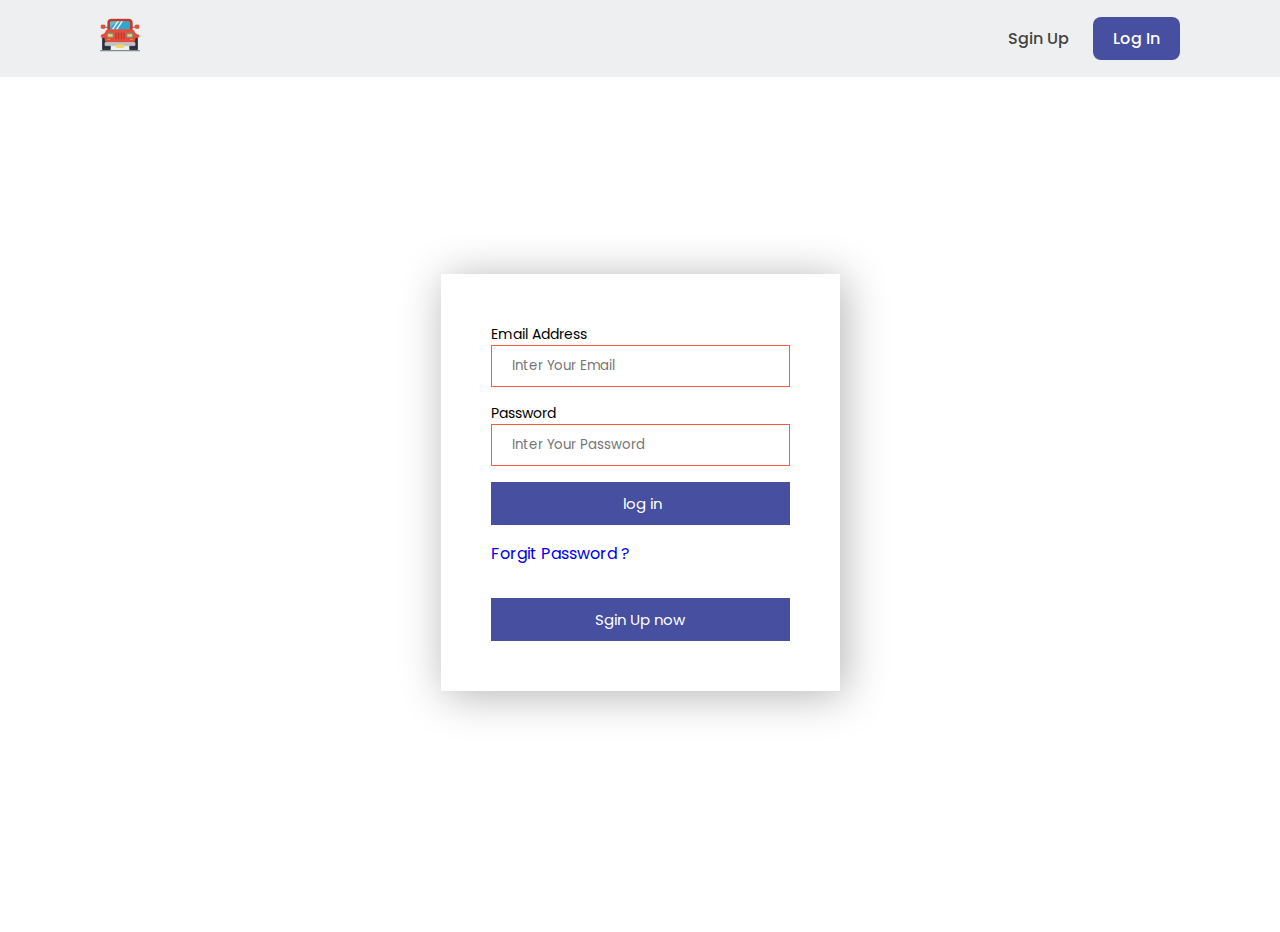
<file: login.html>
<!DOCTYPE html>
<html lang="en">
<head>
    <meta charset="UTF-8">
    <meta http-equiv="X-UA-Compatible" content="IE=edge">
    <meta name="viewport" content="width=device-width, initial-scale=1.0">
    <title>login</title>
    <!-- css link -->
    <link rel="stylesheet" href="css/style.css">
    <!-- box icon -->
    <link rel="stylesheet"
  href="https://cdn.jsdelivr.net/npm/boxicons@latest/css/boxicons.min.css">
</head>
<body>
    <!-- hedar -->
    <header>
        <a href="index.html" class="logo"><img src="img/jeep.png" alt=""></a>

        <div class='bx bx-menu' id="menu-icon"></div>
        

        <div class="header-btn">
            <a href="sgin-up.html" class="sgin-up">Sgin Up</a>
            <a href="login.html" class="log-in">Log In</a>
        </div>
    </header>

    <section class="login">
        <div class="login-text">
            <div class="login-container">
                <form action="">
                    <span>Email Address</span>
                    <input type="email" name="" id="" placeholder="Inter Your Email" required>
                    <span>Password</span>
                    <input type="text" name="" id="" placeholder="Inter Your Password" required>
                    <input type="submit" value=" log in" class="btn">
                    <a href="#">Forgit Password ?</a>
                </form>
                <a href="sgin-up.html" class="btn">Sgin Up now</a>
            </div>
        </div>
       
    </section>



   
</body>
</file>
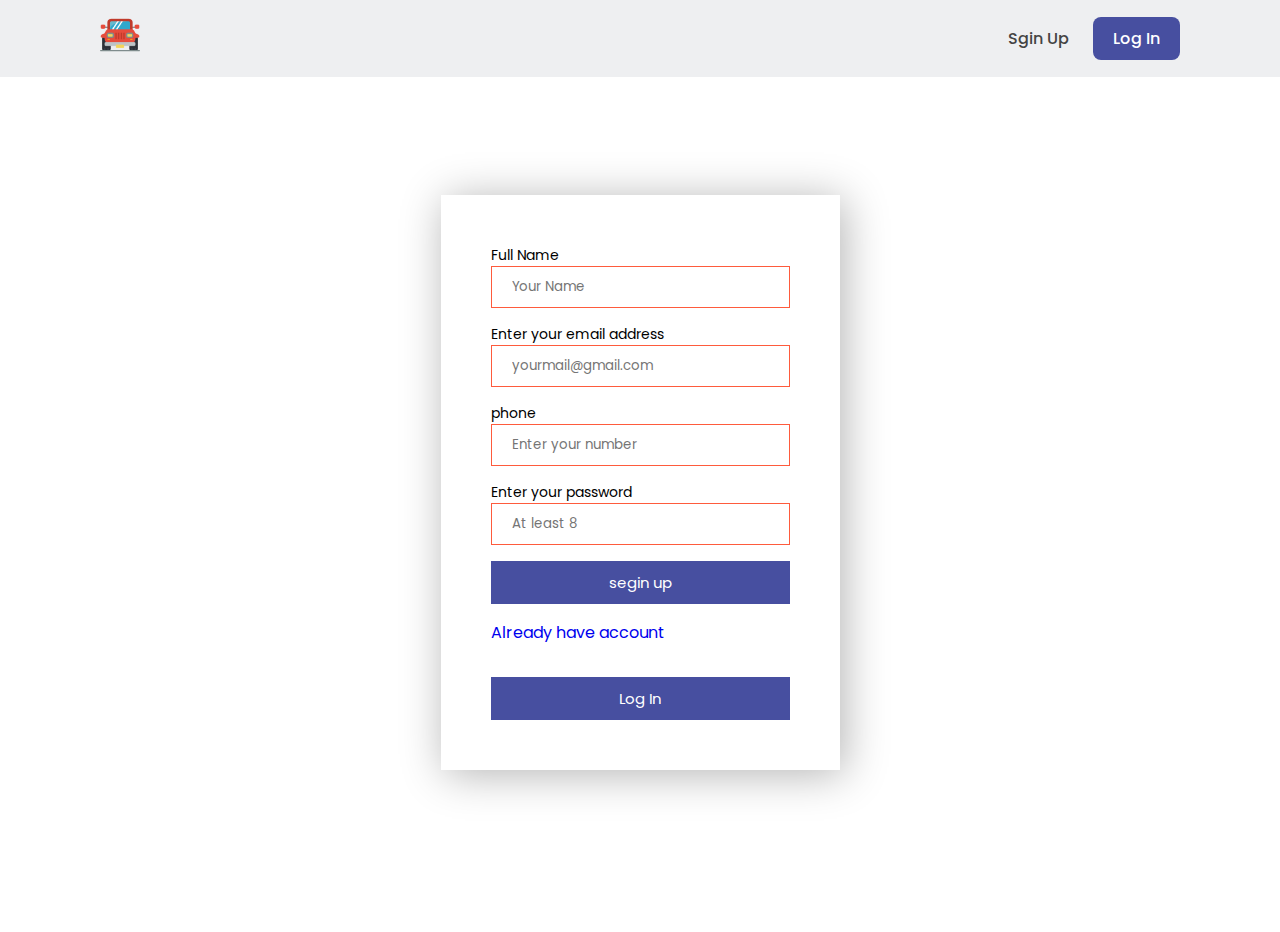
<file: sgin-up.html>
<!DOCTYPE html>
<html lang="en">
<head>
    <meta charset="UTF-8">
    <meta http-equiv="X-UA-Compatible" content="IE=edge">
    <meta name="viewport" content="width=device-width, initial-scale=1.0">
    <title>sgin-up</title>
    <!-- css link -->
    <link rel="stylesheet" href="css/style.css">
    <!-- box icon -->
    <link rel="stylesheet"
  href="https://cdn.jsdelivr.net/npm/boxicons@latest/css/boxicons.min.css">
</head>
<body>
    <!-- hedar -->
    <header>
        <a href="index.html" class="logo"><img src="img/jeep.png" alt=""></a>

        <div class='bx bx-menu' id="menu-icon"></div>
        

        <div class="header-btn">
            <a href="sgin-up.html" class="sgin-up">Sgin Up</a>
            <a href="login.html" class="log-in">Log In</a>
        </div>
    </header>

    

    <section class="login">
        <div class="login-text">
            <div class="login-container">
                <form action="">
                    <span>Full Name</span>
                    <input type="text" name="" id="" placeholder="Your Name" required>
                    <span>Enter your email address</span>
                    <input type="email" name="" id="" placeholder="yourmail@gmail.com" required>
                    <span>phone</span>
                    <input type="tel" name="" id="" placeholder="Enter your number" required>
                    <span>Enter your password</span>
                    <input type="password" name="" id="" placeholder="At least 8" required>
                    <input type="submit" value="segin up" class="btn">
                    <a href="login.html"> Already have account </a>
                    
                </form>
                <a href="login.html" class="btn">Log In</a>
            </div>
        </div>
       
    </section>
</body>
</file>
<file: css/style.css>
/* google fonts */
@import url('https://fonts.googleapis.com/css2?family=Poppins:ital,wght@0,400;0,500;1,300;1,500&display=swap');
*{
    font-family: 'Poppins', sans-serif;
    margin: 0;
    padding: 0;
    box-sizing: border-box;
    list-style: none;
    text-decoration: none;
    scroll-behavior: smooth;
    scroll-padding-top:2rem ;
}
/* veripl */
:root{
    --main-color:#fe5b3d;
    --second-color:#ffac38;
    --text-color:#444;
    --gradient:linear-gradient(#fe5b3d,#ffac38);
}
/* Custom Scroll Bar */
html::-webkit-scrollbar{
    width: 0.5rem;
}
html::-webkit-scrollbar-track{
    background: transparent;
}
html::-webkit-scrollbar-thumb{
    background:var(--main-color);
    border-radius: 5rem;
}
section{
    padding: 50px 100px;
} 
header{
    position: fixed;
    width: 100%;
    top: 0;
    right: 0;
    z-index: 100;
    display: flex;
    align-items: center;
    justify-content: space-between;
    background: #eeeff1;
    padding: 15px 100px;
}
.logo img{
    width: 40px;
}
.navbar{
    display: flex;
}
.navbar li{
    position: relative;
}
.navbar a{
    font-size: 1rem;
    padding: 10px 20px;
    color: var(--text-color);
    font-weight: 500;
}
.navbar a::after{
    content:"";
    width: 0;
    height:3px;
    background: var(--gradient);
    position:absolute;
    bottom: -4px;
    left: 0;
    transition: 0.5s;
}
.navbar a:hover::after{
    width: 100%;
}
header #menu-icon { 
    font-size: 24px;
    cursor: pointer;
    /* z-index: 200; */
    display:none;
}
#menu{
    display: none;
}
.header-btn a{
    padding: 10px 20px;
    color: var(--text-color);
    font-weight: 500;
}
.header-btn .log-in{
    background:#474fa0;
    color: #fff;
    border-radius: 0.5rem;
}
.header-btn .log-in:hover{
    background: var(--main-color);
    transition: 0.4s;
}
.header-btn .sgin-up:hover{
    color: var(--main-color);
}
/* home */
.home{
    width: 100%;
    min-height: 100vh;
    background: url(../img/Car\ Website\ –\ 1@2x.png);
    background-repeat:no-repeat ;
    background-position:center right ;
    background-size: cover;
    display: grid;
    align-items: center;
    grid-template-columns: repeat(2, 1fr);
}
.text h1{
    font-size: 3.5rem;
    letter-spacing: 2px;
}
.text span{
    color: var(--main-color);
}
.text p{
    margin: 0.5rem 0 1rem;
}
.text .app-img{
    display: flex;
}
.text .app-img img{
    width: 100px;
    margin-right: 1rem;
    cursor: pointer;
}
/* form */
.form-container form{
    display: flex;
    flex-wrap: wrap;
    align-items: center;
    gap: 1rem;
    position: absolute;
    bottom: 4rem;
    left:100px;
    background: #fff;
    padding:20px;
    border-radius:0.5rem;
}
.input-box{
    flex: 1 1 7rem;
    display: flex;
    flex-direction: column;
}

.input-box span{
    font-weight: 500;
}
.input-box input{
    padding: 7px;
    outline: none;
    border: none;
    background:#eeeff1;
    border-radius: 0.5rem;
    font-size: 1rem;
}
.form-container form .btn{
    flex:1 1 7rem;
    padding: 10px 37px;
    border: none;
    border-radius:0.5rem;
    background: #474fa0;
    color: #fff;
    font-size: 1rem;
    font-weight: 500;
}
.form-container form .btn:hover{
    background: var(--main-color);
    transition: 0.4s;
    cursor: pointer;
}
/* Raide */
.heading{
    text-align: center;
}
.heading span{
    font-weight:500;
    text-transform: uppercase;
}
.heading h1{
    font-size: 2rem;
}
.ride-container{
    display: grid;
    align-items: center;
    grid-template-columns:repeat(auto-fit,minmax(250px,auto));
    gap: 1rem;
    margin-top: 2rem;
}
.ride-container .box{
    text-align: center;
    padding: 20px;
}
.ride-container .box .bx{
    font-size: 34px;
    padding: 10px;
    background: #eeeff1;
    border-radius: 0.5rem;
    color: var(--main-color);
}
.ride-container .box h2{
    font-size: 1.3rem;
    font-weight: 500;
    margin: 1.4rem 0 0.5rem;
}
.ride-container .box .bx:hover, .ride-container .box  .bxs-calendar-check{
    background: var(--gradient);
    color: #fff;
}
/* services*/
.services-container{
    display: grid;
    grid-template-columns: repeat(auto-fit,minmax(300px, auto));
    gap: 1rem;
    margin-top: 2rem;
}
.services-container .box{
    padding: 1px;
    border-radius: 1rem;
    box-shadow: 1px 4px 41px rgba(0, 0, 0, 0.3);
}
.services-container .box .box-img{
    width: 100%;
    height: 200px;
}
.services-container .box .box-img img{
    width: 100%;
    height: 100%;
    border-radius: 1rem;
    object-fit: cover;
    object-position: center;
}
.services-container .box:hover{
    transform: translateY(-10px);
    transition: 0.4s;
}
.services-container .box p{
    padding: 0 10px;
    border: 1px solid var(--text-color);
    width: 58px;
    border-radius:0.5rem;
    margin: 1rem 0 1rem;
}
.services-container .box h3{
    font-weight: 500;
}
.services-container .box h2{
    font-size: 1.1rem;
    font-weight: 600;
    color: var(--main-color);
    margin: 0.2rem 0 0.5rem;
}
.services-container .box h2 span{
    font-size: 0.8rem;
    font-weight: 500;
    color: var(--text-color);
}
.services-container .box .btn{
    display: flex;
    justify-content: center;
    background: #474fa0;
    color: #fff;
    padding: 10px;
    border-radius: 0.5rem;
}
.services-container .box .btn:hover{
    background: var(--main-color);
    transition: 0.4s;
}
/* about */
.about-container{
    display: grid;
    grid-template-columns: repeat(2,1fr);
    margin-top: 2rem;
    align-items: center;
    gap: 1rem;
}
.about-img img{
    width: 100%;
}
.about-text span{
    font-weight: 500;
    color: var(--main-color);
    text-transform: uppercase;
}
.about-text p{
    margin:0.5rem 0 1.4rem;
}
.about-text .btn{
    padding: 10px 20px ;
    background: #474fa0;
    color: #fff;
    border-radius: 0.5rem;
}
.about-text .btn:hover{
    background: var(--main-color);
    transition: 0.4s;
}
/* Reviews */
.reviews-container{
    display: grid;
    grid-template-columns:repeat(auto-fit,minmax(250px,auto));
    gap: 1rem;
    margin-top: 2rem;
}
.rev-img{
    width: 70px;
    height: 70px;
}
.rev-img img{
    width: 100%;
    height: 100%;
    border-radius: 50%;
    object-fit: cover;
    object-position: center;
    border: 2px solid var(--second-color);
}
.reviews-container .box{
    display: flex;
    flex-direction: column;
    align-items: center;
    text-align: center;
    padding: 20px;
    box-shadow: 1px 4px 41px rgba(0, 0, 0, 0.3);
    border-radius: 0.5rem;
}
.reviews-container .box h2{
    font-size: 1.1rem;
    font-weight: 600;
    margin: 0.5rem 0 0.5rem;
}
.reviews-container .box p{
    font-style: italic;
}
.reviews-container .box .stars .bx{
    color: var(--main-color);
}
/* nuwsletter */
.nuwsletter{
    background:linear-gradient(to top right, #fe5b3d, #ffac38) ;
    display: flex;
    flex-direction: column;
    align-items: center;
}
.nuwsletter h2{
    font-size: 1.8rem;
    color: #fff;
}
.nuwsletter .box{
    margin-top: 1rem;
    background: #fff;
    border-radius: 0.5rem;
    padding: 4px 8px;
    width: 350px;
    display: flex;
    justify-content: center;
}
.nuwsletter .box input{
    border: none;
    outline: none;
}
.nuwsletter .box .btn{
    background: #474fa0;
    color: #fff;
    padding: 8px 20px;
    border-radius: 0.5rem;
}
.nuwsletter .box .btn:hover{
    background: var(--main-color);
    transition: 0.4s;
}
.copyright{
    padding: 20px;
    display: flex;
    justify-content: space-between;
    align-items: center;
}
.social a{
    color: #444;
    font-size: 21px;
    padding: 10px;
}
/* login */
.login{
    display: grid;
    /* grid-template-columns:0.4fr 1fr; */
    margin-top: 2rem;
    align-items: center;
    justify-content: center;
    min-height: 100vh;
}

.login-container{
    display: flex;
    flex-direction: column;
    row-gap: 2rem;
    box-shadow: 4px 4px 41px rgba(0, 0, 0, 0.3);
    padding: 50px;
}
.login-container form{
    display: flex;
    flex-direction: column;
}
.login-container form span{
    font-size: 14px;
}
.login-container form input{
    padding: 10px 20px;
    outline: none;
    border:1px solid var(--main-color);
    margin-bottom: 1rem;
}
.login-container form .btn{
    background:#474fa0;
    color: #fff;
    font-size: 15px;
    border: none;
}
.login-container .btn {
    background:#474fa0;
    color: #fff;
    font-size: 15px;
    border: none;
    padding: 10px 5px;
    text-align: center;

}
/* making responsive*/
@media (max-width:991px){
    header{
        padding: 18px 40px;
    }

    section{
        padding: 50px 40px;
    }
}
@media (max-width:881px){
    .home{
        background-position: left;
    }

    .form-container form{
        bottom: 0.2rem;
        left: 40px;
    }
}
@media (max-width:768px){
    header{
        padding: 11px 40px;
    }
    header #menu-icon{
        display: initial;
    }
    .sgin-up{
        display: none;
    }
    .text h1{
        font-size: 2.5rem;
    }
    .home{
        grid-template-columns: 1fr;
    }
    .form-container form{
        position: unset;
    }

    header .navbar{
        /* z-index: 1000; */
        position: absolute;
        top: 100%;
        right: 0;
        left: 0;
        display: flex;
        flex-direction: column;
        background: var(--second-color);
        text-align: center;
        clip-path: circle(0% at 100% 1% );
        transition: 0.7s;
    }
    header .navbar a{
        display: block;
        margin: 1rem;
        padding: 20px;
        color: var(--text-color);
    }
    #menu:checked ~ .navbar{
        clip-path: circle(144% at 100% 1%);
    }
}
@media (max-width:620px){
    .about .about-container .about-text p{
        font-size: 15px;
    }
}
@media (max-width:520px){
    .about .about-container .about-text p{
        font-size: 12px;
    }
}
</file>
